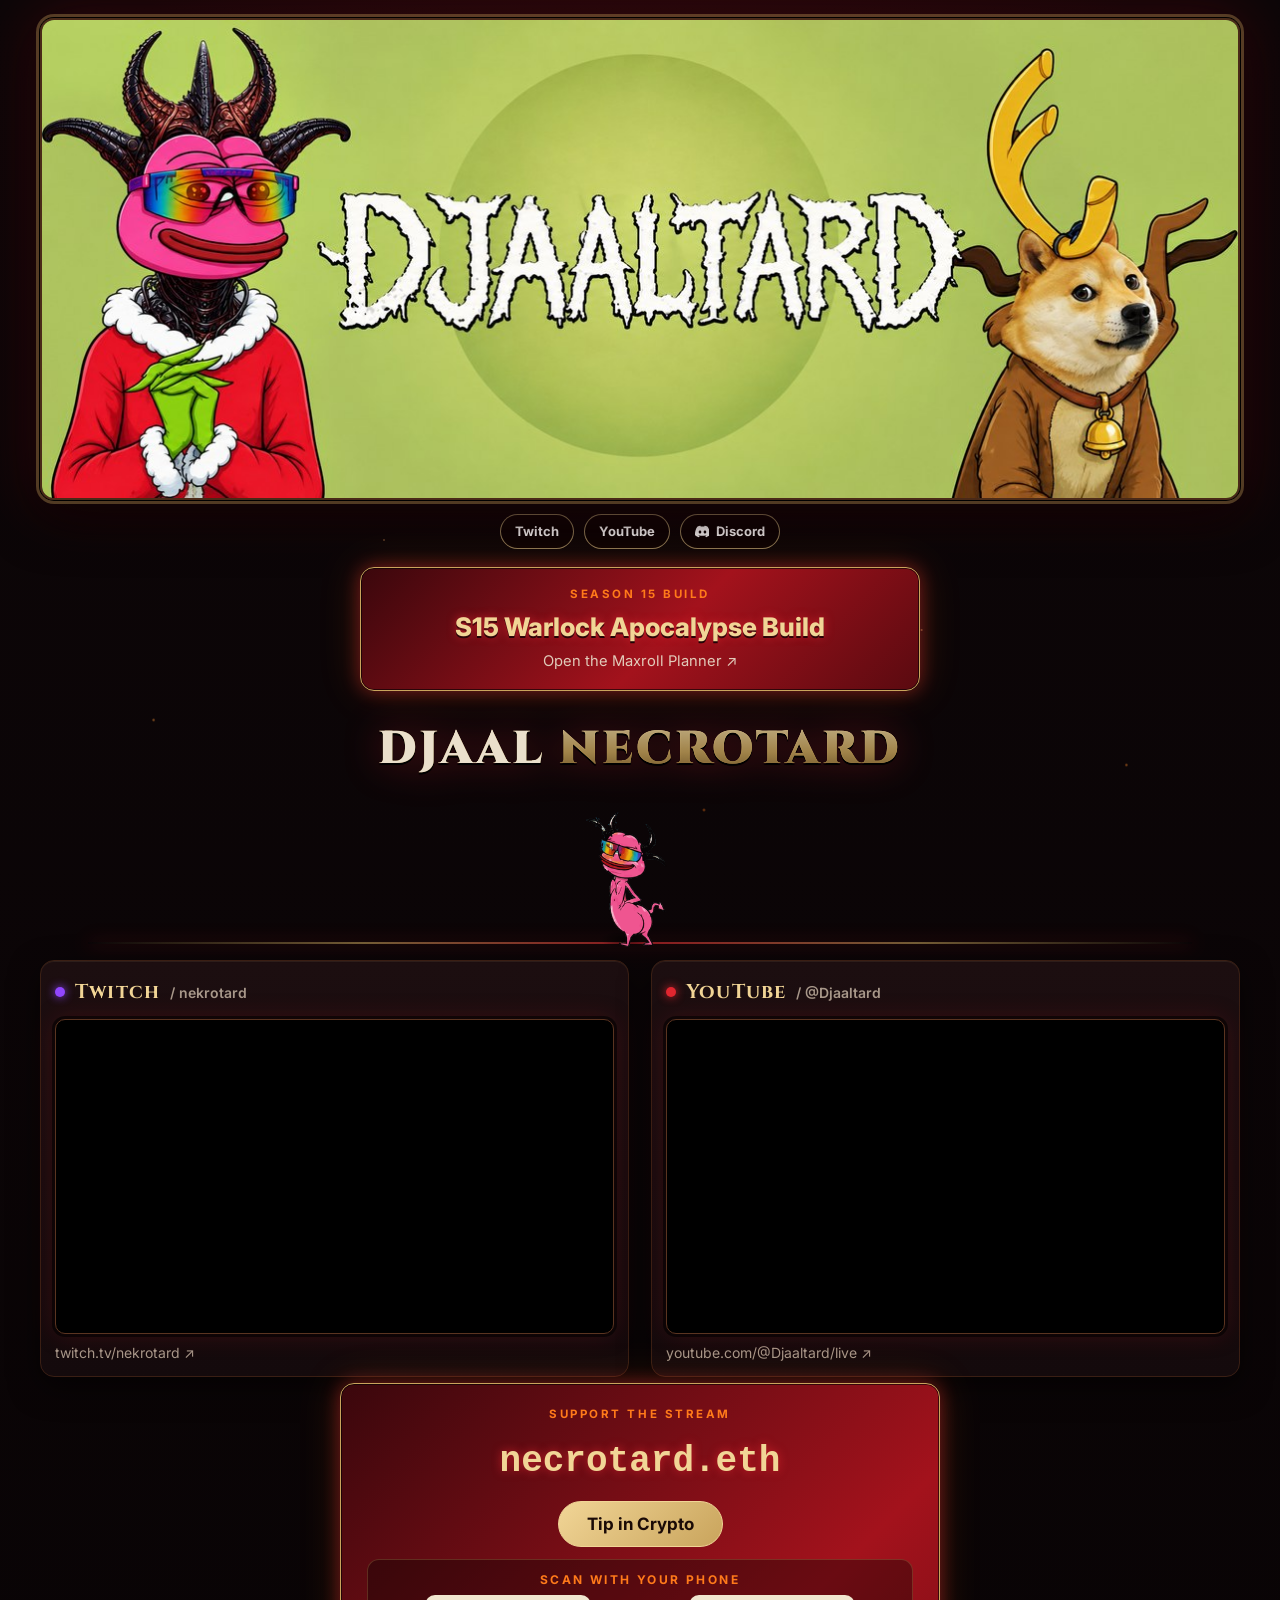
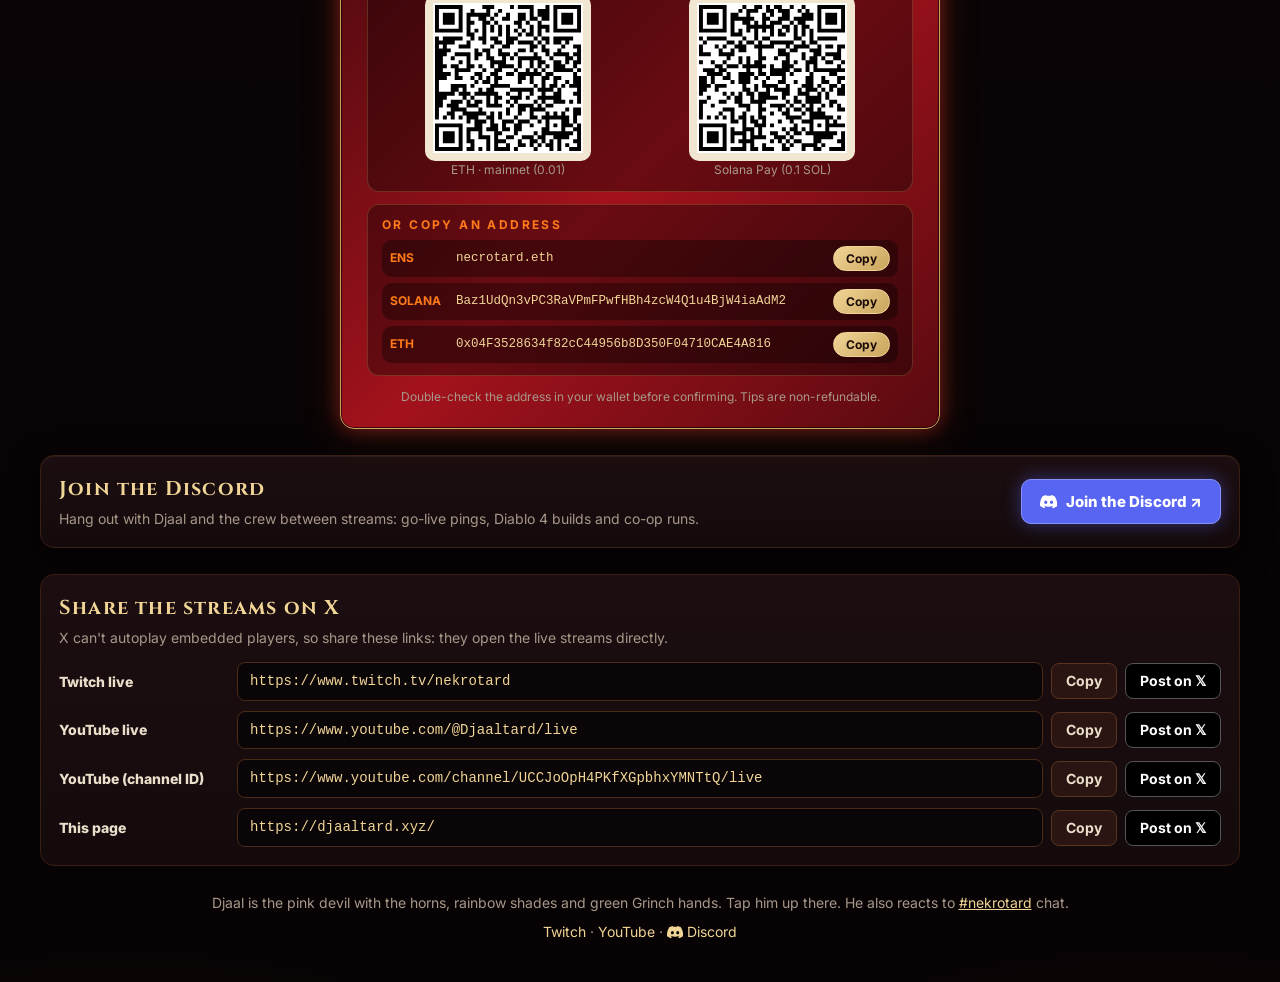
<file: index.html>
<!DOCTYPE html>
<html lang="en">
<head>
<meta charset="utf-8">
<meta name="viewport" content="width=device-width, initial-scale=1, viewport-fit=cover">
<title>Djaaltard / NekroTard: live Diablo 4 streams with Djaal</title>
<meta name="description" content="Diablo 4 on PS5, live on Twitch and YouTube.">
<meta name="theme-color" content="#0b0507">
<link rel="icon" type="image/png" href="assets/favicon.png">
<!-- Open Graph / X card (absolute URLs are filled in by deploy.sh) -->
<meta property="og:type" content="website">
<meta property="og:site_name" content="Djaaltard">
<meta property="og:title" content="Djaaltard: live Diablo 4 with Djaal 😈">
<meta property="og:description" content="Diablo 4 on PS5, live on Twitch and YouTube.">
<meta property="og:url" content="https://djaaltard.xyz/">
<meta property="og:image" content="https://djaaltard.xyz/assets/og-card.jpg">
<meta property="og:image:width" content="1200">
<meta property="og:image:height" content="630">
<meta property="og:image:alt" content="Djaaltard banner: Djaal, the pink devil with horns, rainbow shades and green Grinch hands">
<meta name="twitter:card" content="summary_large_image">
<meta name="twitter:title" content="Djaaltard: live Diablo 4 with Djaal 😈">
<meta name="twitter:description" content="Diablo 4 on PS5, live on Twitch and YouTube.">
<meta name="twitter:image" content="https://djaaltard.xyz/assets/og-card.jpg">
<meta name="twitter:image:alt" content="Djaaltard banner with Djaal">
<link rel="preconnect" href="https://fonts.googleapis.com">
<link rel="preconnect" href="https://fonts.gstatic.com" crossorigin>
<link href="https://fonts.googleapis.com/css2?family=Cinzel:wght@500;700;900&family=Inter:wght@400;600;800&display=swap" rel="stylesheet">
<link rel="stylesheet" href="style.css">
<link rel="stylesheet" href="/tip/tip.css">
</head>
<body>
<div class="embers" aria-hidden="true"></div>
<main class="wrap">

  <header class="banner-frame">
    <img class="banner" src="assets/banner.jpg" srcset="assets/banner-600.jpg 600w, assets/banner.jpg 1200w" sizes="(max-width: 1240px) 100vw, 1200px"
         width="1200" height="480" alt="DJAALTARD banner: Djaal, the pink devil with horns, rainbow shades and green Grinch hands">
  </header>

  <!-- socials nav (Discord invite URL is filled in by deploy.sh from DISCORD_URL) -->
  <nav class="socials" aria-label="Djaaltard socials">
    <a class="soc twitch-l" href="https://www.twitch.tv/nekrotard" target="_blank" rel="noopener">Twitch</a>
    <a class="soc yt-l" href="https://www.youtube.com/@Djaaltard" target="_blank" rel="noopener">YouTube</a>
    <a class="soc discord-l" href="https://discord.gg/snUE5yJmMV" target="_blank" rel="noopener"><svg class="dc-ico" viewBox="0 0 24 24" aria-hidden="true" focusable="false"><path fill="currentColor" d="M20.317 4.3698a19.7913 19.7913 0 00-4.8851-1.5152.0741.0741 0 00-.0785.0371c-.211.3753-.4447.8648-.6083 1.2495-1.8447-.2762-3.68-.2762-5.4868 0-.1636-.3933-.4058-.8742-.6177-1.2495a.077.077 0 00-.0785-.037 19.7363 19.7363 0 00-4.8852 1.515.0699.0699 0 00-.0321.0277C.5334 9.0458-.319 13.5799.0992 18.0578a.0824.0824 0 00.0312.0561c2.0528 1.5076 4.0413 2.4228 5.9929 3.0294a.0777.0777 0 00.0842-.0276c.4616-.6304.8731-1.2952 1.226-1.9942a.076.076 0 00-.0416-.1057c-.6528-.2476-1.2743-.5495-1.8722-.8923a.077.077 0 01-.0076-.1277c.1258-.0943.2517-.1923.3718-.2914a.0743.0743 0 01.0776-.0105c3.9278 1.7933 8.18 1.7933 12.0614 0a.0739.0739 0 01.0785.0095c.1202.099.246.1981.3728.2924a.077.077 0 01-.0066.1276 12.2986 12.2986 0 01-1.873.8914.0766.0766 0 00-.0407.1067c.3604.698.7719 1.3628 1.225 1.9932a.076.076 0 00.0842.0286c1.961-.6067 3.9495-1.5219 6.0023-3.0294a.077.077 0 00.0313-.0552c.5004-5.177-.8382-9.6739-3.5485-13.6604a.061.061 0 00-.0312-.0286zM8.02 15.3312c-1.1825 0-2.1569-1.0857-2.1569-2.419 0-1.3332.9555-2.4189 2.157-2.4189 1.2108 0 2.1757 1.0952 2.1568 2.419 0 1.3332-.9555 2.4189-2.1569 2.4189zm7.9748 0c-1.1825 0-2.1569-1.0857-2.1569-2.419 0-1.3332.9554-2.4189 2.1569-2.4189 1.2108 0 2.1757 1.0952 2.1568 2.419 0 1.3332-.946 2.4189-2.1568 2.4189Z"/></svg> Discord</a>
  </nav>

  <!-- featured build: Maxroll planner -->
  <section class="build-cta" aria-label="Featured Diablo 4 build">
    <a class="build-btn" href="https://maxroll.gg/d4/planner/kh1c0afq" target="_blank" rel="noopener">
      <span class="bb-tag">Season 15 Build</span>
      <span class="bb-title">S15 Warlock Apocalypse Build</span>
      <span class="bb-sub">Open the Maxroll Planner &#8599;</span>
    </a>
  </section>

  <!-- Djaal roams in his own strip, so he never covers the stream boxes -->
  <section class="djaal-strip" aria-label="Djaal, the mascot, wandering around (tap him)">
    <div class="intro">
      <h1><span class="plain">Djaal</span> <span class="gold">Necrotard</span></h1>
    </div>
    <iframe id="djaal" src="djaal/roam.html" title="Djaal the mascot roaming (tap him for a random pose)" loading="eager" scrolling="no" allowtransparency="true"></iframe>
    <div class="floor" aria-hidden="true"></div>
  </section>


  <section class="streams" aria-label="Live streams">
    <article class="stream twitch">
      <div class="card-head">
        <h2><span class="dot"></span>Twitch <small>/ nekrotard</small></h2>
        <!-- outside the video on purpose: Twitch pauses / won't autoplay a player that has anything on top of it -->
        <button class="mute head-btn" id="twitch-mute" type="button" data-muted="true" aria-pressed="false" aria-label="Unmute Twitch stream">🔇 Unmute</button>
      </div>
      <div class="box" id="twitch-box">
        <div class="player" id="twitch-player"></div>
        <div class="offline" hidden><strong>Offline right now</strong><span>Click to open twitch.tv/nekrotard &amp; follow for the next Diablo 4 push</span></div>
        <a class="hit" href="https://www.twitch.tv/nekrotard" target="_blank" rel="noopener" aria-label="Open nekrotard on Twitch (new tab)"></a>
      </div>
      <a class="under" href="https://www.twitch.tv/nekrotard" target="_blank" rel="noopener">twitch.tv/nekrotard ↗</a>
    </article>

    <article class="stream youtube">
      <div class="card-head"><h2><span class="dot"></span>YouTube <small>/ @Djaaltard</small></h2></div>
      <div class="box armed" id="yt-box">
        <div class="player"><iframe id="yt-player" title="Djaaltard live on YouTube" allow="autoplay; encrypted-media; picture-in-picture; fullscreen" allowfullscreen referrerpolicy="strict-origin-when-cross-origin"></iframe></div>
        <div class="offline" hidden><strong>Not live on YouTube right now</strong><span>Click to open youtube.com/@Djaaltard/live</span></div>
        <a class="hit" href="https://www.youtube.com/@Djaaltard/live" target="_blank" rel="noopener" aria-label="Open Djaaltard live on YouTube (new tab)"></a>
        <button class="mute" type="button" data-muted="true" aria-pressed="false" aria-label="Unmute YouTube stream">🔇 Unmute</button>
      </div>
      <a class="under" href="https://www.youtube.com/@Djaaltard/live" target="_blank" rel="noopener">youtube.com/@Djaaltard/live ↗</a>
    </article>
  </section>

  <!-- crypto tips: Reown AppKit wallet modal (ETH / SOL) + QR & copy fallbacks; styles scoped to .tc in tip/tip.css -->
  <section class="tc" aria-label="Tip in crypto">
    <div class="tc-card">
      <span class="tc-tag">Support the Stream</span>
      <div class="tc-ens">necrotard.eth</div>
      <div><button class="tc-btn tc-big" id="tc-tip" type="button">Tip in Crypto</button></div>
      <div class="tc-warn" id="tc-cfg" hidden>Wallet modal unavailable; QR / copy below still work.</div>
      <div class="tc-sec" id="tc-send"><h3 id="tc-sendH">Send tip</h3>
        <div class="tc-row"><input id="tc-amt" type="number" min="0" step="0.001" aria-label="Tip amount"> <span id="tc-unit">ETH</span><button class="tc-btn" id="tc-go" type="button">Send to necrotard.eth</button><button class="tc-btn tc-ghost tc-sm" id="tc-acct" type="button">Wallet</button></div>
        <div class="tc-st" id="tc-st" role="status" aria-live="polite"></div></div>
      <div class="tc-sec"><h3>Scan with your phone</h3><div class="tc-qrs">
        <div class="tc-qr"><div id="tc-qrE"></div><br>ETH &middot; mainnet (0.01)</div><div class="tc-qr"><div id="tc-qrS"></div><br>Solana Pay (0.1 SOL)</div></div></div>
      <div class="tc-sec tc-left"><h3>Or copy an address</h3>
        <div class="tc-addr"><b>ENS</b><code>necrotard.eth</code><button class="tc-btn tc-sm tc-cp" type="button" data-k="ENS">Copy</button></div>
        <div class="tc-addr"><b>SOLANA</b><code id="tc-sA">Baz1UdQn3vPC3RaVPmFPwfHBh4zcW4Q1u4BjW4iaAdM2</code><button class="tc-btn tc-sm tc-cp" type="button" data-k="SOL">Copy</button></div>
        <div class="tc-addr"><b>ETH</b><code id="tc-eA">0x04F3528634f82cC44956b8D350F04710CAE4A816</code><button class="tc-btn tc-sm tc-cp" type="button" data-k="ETH">Copy</button></div></div>
      <p class="tc-small">Double-check the address in your wallet before confirming. Tips are non-refundable.</p>
    </div>
  </section>

  <section class="discord-cta" aria-label="Join the Discord">
    <div class="dc-text">
      <h2>Join the Discord</h2>
      <p>Hang out with Djaal and the crew between streams: go-live pings, Diablo 4 builds and co-op runs.</p>
    </div>
    <a class="dc-btn" href="https://discord.gg/snUE5yJmMV" target="_blank" rel="noopener"><svg class="dc-ico" viewBox="0 0 24 24" aria-hidden="true" focusable="false"><path fill="currentColor" d="M20.317 4.3698a19.7913 19.7913 0 00-4.8851-1.5152.0741.0741 0 00-.0785.0371c-.211.3753-.4447.8648-.6083 1.2495-1.8447-.2762-3.68-.2762-5.4868 0-.1636-.3933-.4058-.8742-.6177-1.2495a.077.077 0 00-.0785-.037 19.7363 19.7363 0 00-4.8852 1.515.0699.0699 0 00-.0321.0277C.5334 9.0458-.319 13.5799.0992 18.0578a.0824.0824 0 00.0312.0561c2.0528 1.5076 4.0413 2.4228 5.9929 3.0294a.0777.0777 0 00.0842-.0276c.4616-.6304.8731-1.2952 1.226-1.9942a.076.076 0 00-.0416-.1057c-.6528-.2476-1.2743-.5495-1.8722-.8923a.077.077 0 01-.0076-.1277c.1258-.0943.2517-.1923.3718-.2914a.0743.0743 0 01.0776-.0105c3.9278 1.7933 8.18 1.7933 12.0614 0a.0739.0739 0 01.0785.0095c.1202.099.246.1981.3728.2924a.077.077 0 01-.0066.1276 12.2986 12.2986 0 01-1.873.8914.0766.0766 0 00-.0407.1067c.3604.698.7719 1.3628 1.225 1.9932a.076.076 0 00.0842.0286c1.961-.6067 3.9495-1.5219 6.0023-3.0294a.077.077 0 00.0313-.0552c.5004-5.177-.8382-9.6739-3.5485-13.6604a.061.061 0 00-.0312-.0286zM8.02 15.3312c-1.1825 0-2.1569-1.0857-2.1569-2.419 0-1.3332.9555-2.4189 2.157-2.4189 1.2108 0 2.1757 1.0952 2.1568 2.419 0 1.3332-.9555 2.4189-2.1569 2.4189zm7.9748 0c-1.1825 0-2.1569-1.0857-2.1569-2.419 0-1.3332.9554-2.4189 2.1569-2.4189 1.2108 0 2.1757 1.0952 2.1568 2.419 0 1.3332-.946 2.4189-2.1568 2.4189Z"/></svg> Join the Discord ↗</a>
  </section>

  <section class="share" aria-label="Share on X">
    <h2>Share the streams on X</h2>
    <p class="hint">X can't autoplay embedded players, so share these links: they open the live streams directly.</p>
    <div class="share-rows">
      <div class="share-row" data-text="NekroTard is LIVE on Twitch: Diablo 4 on PS5 😈🔥 #Diablo4" data-url="https://www.twitch.tv/nekrotard">
        <span class="label">Twitch live</span>
        <input type="text" readonly value="https://www.twitch.tv/nekrotard" aria-label="Twitch live link">
        <button class="copy" type="button">Copy</button><a class="post" target="_blank" rel="noopener">Post on 𝕏</a>
      </div>
      <div class="share-row" data-text="Djaaltard is LIVE on YouTube: Diablo 4 on PS5 😈🔥 #Diablo4" data-url="https://www.youtube.com/@Djaaltard/live">
        <span class="label">YouTube live</span>
        <input type="text" readonly value="https://www.youtube.com/@Djaaltard/live" aria-label="YouTube live link">
        <button class="copy" type="button">Copy</button><a class="post" target="_blank" rel="noopener">Post on 𝕏</a>
      </div>
      <div class="share-row" data-text="Djaaltard live on YouTube: Diablo 4 on PS5 😈 #Diablo4" data-url="https://www.youtube.com/channel/UCCJoOpH4PKfXGpbhxYMNTtQ/live">
        <span class="label">YouTube (channel ID)</span>
        <input type="text" readonly value="https://www.youtube.com/channel/UCCJoOpH4PKfXGpbhxYMNTtQ/live" aria-label="YouTube live link by channel ID">
        <button class="copy" type="button">Copy</button><a class="post" target="_blank" rel="noopener">Post on 𝕏</a>
      </div>
      <div class="share-row" data-text="Both Djaaltard streams (Twitch + YouTube) in one place: Diablo 4 on PS5 😈" data-url="https://djaaltard.xyz/">
        <span class="label">This page</span>
        <input type="text" readonly value="https://djaaltard.xyz/" aria-label="Link to this page">
        <button class="copy" type="button">Copy</button><a class="post" target="_blank" rel="noopener">Post on 𝕏</a>
      </div>
    </div>
  </section>

  <footer>
    <p>Djaal is the pink devil with the horns, rainbow shades and green Grinch hands. Tap him up there. He also reacts to <a href="https://www.twitch.tv/nekrotard" target="_blank" rel="noopener">#nekrotard</a> chat.</p>
    <p class="foot-links"><a href="https://www.twitch.tv/nekrotard" target="_blank" rel="noopener">Twitch</a> · <a href="https://www.youtube.com/@Djaaltard" target="_blank" rel="noopener">YouTube</a> · <a class="discord-foot" href="https://discord.gg/snUE5yJmMV" target="_blank" rel="noopener"><svg class="dc-ico" viewBox="0 0 24 24" aria-hidden="true" focusable="false"><path fill="currentColor" d="M20.317 4.3698a19.7913 19.7913 0 00-4.8851-1.5152.0741.0741 0 00-.0785.0371c-.211.3753-.4447.8648-.6083 1.2495-1.8447-.2762-3.68-.2762-5.4868 0-.1636-.3933-.4058-.8742-.6177-1.2495a.077.077 0 00-.0785-.037 19.7363 19.7363 0 00-4.8852 1.515.0699.0699 0 00-.0321.0277C.5334 9.0458-.319 13.5799.0992 18.0578a.0824.0824 0 00.0312.0561c2.0528 1.5076 4.0413 2.4228 5.9929 3.0294a.0777.0777 0 00.0842-.0276c.4616-.6304.8731-1.2952 1.226-1.9942a.076.076 0 00-.0416-.1057c-.6528-.2476-1.2743-.5495-1.8722-.8923a.077.077 0 01-.0076-.1277c.1258-.0943.2517-.1923.3718-.2914a.0743.0743 0 01.0776-.0105c3.9278 1.7933 8.18 1.7933 12.0614 0a.0739.0739 0 01.0785.0095c.1202.099.246.1981.3728.2924a.077.077 0 01-.0066.1276 12.2986 12.2986 0 01-1.873.8914.0766.0766 0 00-.0407.1067c.3604.698.7719 1.3628 1.225 1.9932a.076.076 0 00.0842.0286c1.961-.6067 3.9495-1.5219 6.0023-3.0294a.077.077 0 00.0313-.0552c.5004-5.177-.8382-9.6739-3.5485-13.6604a.061.061 0 00-.0312-.0286zM8.02 15.3312c-1.1825 0-2.1569-1.0857-2.1569-2.419 0-1.3332.9555-2.4189 2.157-2.4189 1.2108 0 2.1757 1.0952 2.1568 2.419 0 1.3332-.9555 2.4189-2.1569 2.4189zm7.9748 0c-1.1825 0-2.1569-1.0857-2.1569-2.419 0-1.3332.9554-2.4189 2.1569-2.4189 1.2108 0 2.1757 1.0952 2.1568 2.419 0 1.3332-.946 2.4189-2.1568 2.4189Z"/></svg> Discord</a></p>
  </footer>
</main>
<script src="app.js"></script>
<script type="module" crossorigin src="/tip/assets/site-DUhrdYDs.js"></script>
</body>
</html>
</file>
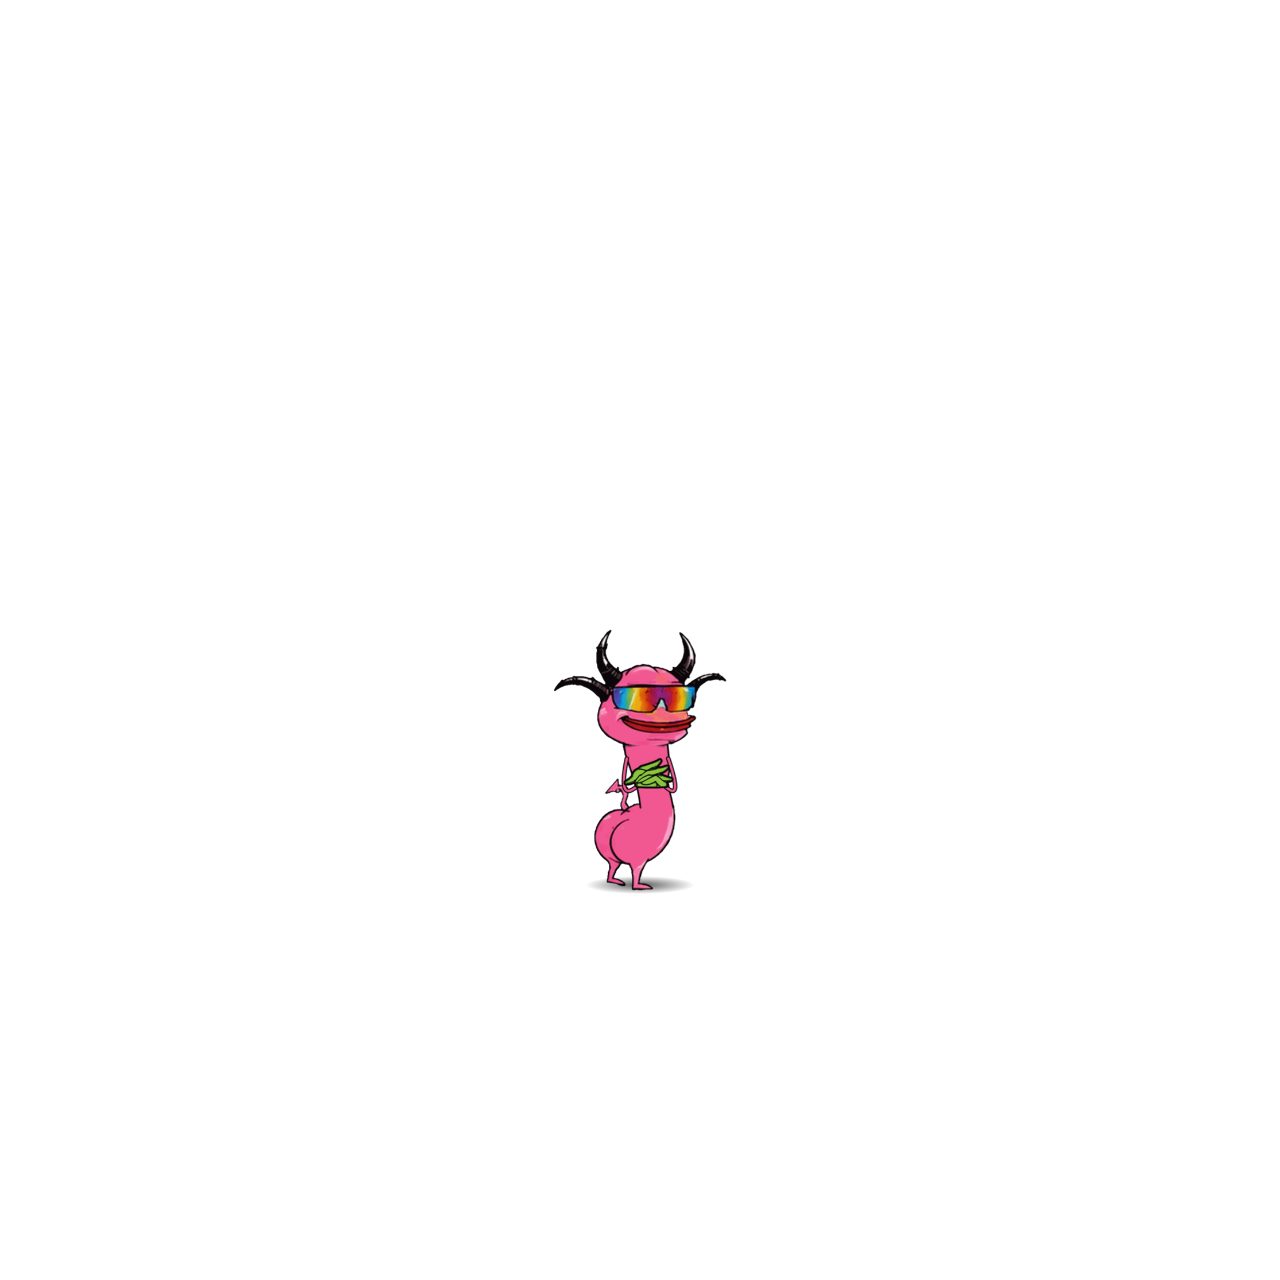
<file: djaal/roam.html>
<!DOCTYPE html>
<html lang="en">
<head>
<meta charset="utf-8">
<title>Djaal roaming</title>
<meta name="viewport" content="width=device-width, initial-scale=1">
<meta name="robots" content="noindex">
<link rel="stylesheet" href="style.css">
</head>
<body>
  <div id="stage">
    <div id="bubble-wrap"><div id="bubble" class="bubble"><span class="who"></span><span class="msg"></span></div></div>
    <div id="mascot"></div>
    <canvas id="fx"></canvas>
  </div>
  <div id="status"></div>
  <script>
    // roam along the floor of this strip; sprite ~55% of the strip height, the rest is room for his speech bubble
    window.JOLL_ROAM = 'floor';
    window.JOLL_SCALE = Math.max(0.22, Math.min(0.6, (window.innerHeight * (window.innerWidth < 600 ? 0.48 : 0.56)) / 440));
    window.JOLL_BSCALE = window.innerWidth < 600 ? 0.55 : 0.64;
  </script>
  <script src="overlay.js"></script>
</body>
</html>
</file>
<file: style.css>
/* Djaaltard: dark Diablo-ish theme */
:root {
  --bg: #0b0507; --panel: #140a0c; --panel2: #1c0e10; --blood: #a3121c; --blood-hi: #e0262f; --ember: #ff7a1a;
  --gold: #c9a45c; --gold-hi: #f1d596; --bone: #eadfcb; --muted: #a8988a; --pink: #ff4fae; --grinch: #7ccf3a;
  --radius: 14px;
}
* { box-sizing: border-box; }
html { background: var(--bg); }
body {
  margin: 0; color: var(--bone); font: 16px/1.5 Inter, system-ui, -apple-system, "Segoe UI", Roboto, Arial, sans-serif;
  background:
    radial-gradient(1200px 600px at 50% -10%, rgba(163,18,28,.35), transparent 60%),
    radial-gradient(900px 500px at 10% 110%, rgba(255,122,26,.10), transparent 60%),
    radial-gradient(900px 500px at 90% 110%, rgba(163,18,28,.18), transparent 60%),
    linear-gradient(#0d0608, #070304);
  min-height: 100vh; overflow-x: hidden;
}
.embers { position: fixed; inset: 0; pointer-events: none; z-index: 0; opacity: .5;
  background-image: radial-gradient(2px 2px at 12% 80%, #ff9a3c, transparent), radial-gradient(1.5px 1.5px at 30% 60%, #ffb46a, transparent),
    radial-gradient(2px 2px at 55% 90%, #ff7a1a, transparent), radial-gradient(1.5px 1.5px at 72% 70%, #ffc27a, transparent),
    radial-gradient(2px 2px at 88% 85%, #ff8a2a, transparent), radial-gradient(1px 1px at 42% 75%, #fff0c8, transparent);
  animation: embers 14s linear infinite; }
@keyframes embers { from { transform: translateY(0); opacity: .55; } to { transform: translateY(-40vh); opacity: .15; } }
@media (prefers-reduced-motion: reduce) { .embers { animation: none; } }
a { color: var(--gold-hi); }
.wrap { position: relative; z-index: 1; max-width: 1240px; margin: 0 auto; padding: 18px 20px 40px; }

/* banner */
.banner-frame { position: relative; border-radius: var(--radius); overflow: hidden; line-height: 0;
  border: 2px solid #4a2a18; box-shadow: 0 0 0 1px #000, 0 0 0 4px rgba(201,164,92,.35), 0 18px 50px rgba(0,0,0,.7), 0 0 60px rgba(163,18,28,.35); }
.banner { width: 100%; height: auto; display: block; }

.intro { position: absolute; left: 0; right: 0; top: 16px; z-index: 0; text-align: center; padding: 0 10px; }
h1, h2 { font-family: Cinzel, "Times New Roman", serif; letter-spacing: .06em; }
h1 { margin: 0; font-weight: 900; font-size: clamp(26px, 4.4vw, 46px); text-transform: uppercase;
  background: linear-gradient(#f7e2b0, #c9a45c 55%, #7a5a2a); -webkit-background-clip: text; background-clip: text; color: transparent;
  text-shadow: 0 0 1px rgba(0,0,0,.2); filter: drop-shadow(0 2px 0 #000) drop-shadow(0 0 18px rgba(224,38,47,.35)); }
.amp { color: var(--blood-hi); -webkit-text-fill-color: var(--blood-hi); }
.intro h1 .plain { background: none; color: var(--bone); -webkit-text-fill-color: var(--bone); }
.intro h1 .gold { background: linear-gradient(#f7e2b0, #c9a45c 55%, #7a5a2a); -webkit-background-clip: text; background-clip: text; color: transparent; -webkit-text-fill-color: transparent; }
.tagline { margin: 6px auto 0; max-width: 760px; font-size: clamp(15px, 2vw, 20px); color: var(--bone); font-weight: 600; }

/* Djaal strip */
.djaal-strip { position: relative; height: 255px; margin: 0 0 6px; }
.djaal-strip iframe { position: absolute; inset: 0; width: 100%; height: 100%; border: 0; background: transparent; display: block; z-index: 1; }
.floor { position: absolute; left: 4%; right: 4%; bottom: 10px; height: 2px; z-index: 0;
  background: linear-gradient(90deg, transparent, rgba(201,164,92,.55), rgba(224,38,47,.6), rgba(201,164,92,.55), transparent);
  box-shadow: 0 0 18px rgba(224,38,47,.45); }

/* stream boxes */
.streams { display: grid; grid-template-columns: 1fr 1fr; gap: 22px; }
.stream { background: linear-gradient(180deg, var(--panel2), var(--panel)); border: 1px solid #3a1f14; border-radius: var(--radius); padding: 14px 14px 12px;
  box-shadow: inset 0 1px 0 rgba(241,213,150,.08), 0 10px 30px rgba(0,0,0,.55); }
.card-head { display: flex; align-items: center; justify-content: space-between; gap: 10px; margin: 0 0 10px; min-height: 34px; }
.stream h2 { margin: 0; font-size: 20px; color: var(--gold-hi); display: flex; align-items: center; gap: 10px; }
.stream h2 small { color: var(--muted); font-family: Inter, sans-serif; font-size: 14px; letter-spacing: 0; font-weight: 600; }
.dot { width: 10px; height: 10px; border-radius: 50%; background: var(--blood-hi); box-shadow: 0 0 10px var(--blood-hi); animation: pulse 1.6s ease-in-out infinite; }
.twitch .dot { background: #9146ff; box-shadow: 0 0 10px #9146ff; }
@keyframes pulse { 50% { opacity: .35; } }
.box { position: relative; aspect-ratio: 16 / 9; border-radius: 10px; overflow: hidden; background: #000;
  border: 1px solid #5a3420; box-shadow: 0 0 0 3px rgba(0,0,0,.6), 0 0 24px rgba(163,18,28,.25); }
.box .player, .box .player iframe, .box iframe { position: absolute; inset: 0; width: 100%; height: 100%; border: 0; }
.box .player { z-index: 1; }
.box .offline { position: absolute; left: 10px; bottom: 10px; max-width: calc(100% - 20px); z-index: 2; pointer-events: none;
  padding: 7px 12px; border-radius: 10px; background: rgba(8,3,4,.88); border: 1px solid rgba(201,164,92,.55);
  box-shadow: 0 4px 16px rgba(0,0,0,.6); display: flex; flex-direction: column; gap: 1px; text-align: left; }
.box .offline[hidden] { display: none; }
.box .offline strong { font-family: Cinzel, serif; color: var(--gold-hi); font-size: 15px; line-height: 1.2; }
.box .offline span { color: var(--muted); font-size: 12px; line-height: 1.3; }
/* transparent full-box link: clicking anywhere on the box opens the channel in a new tab */
.box .hit { position: absolute; inset: 0; z-index: 3; display: block; cursor: pointer; background: transparent; }
.box .hit:hover { box-shadow: inset 0 0 0 2px rgba(241,213,150,.55); background: rgba(255,255,255,.02); }
.box .hit:focus-visible { outline: 3px solid var(--gold-hi); outline-offset: -3px; }
.box:not(.armed) .hit { display: none; }
/* mute toggle sits above the link and never navigates */
.box .mute { position: absolute; z-index: 4; right: 10px; bottom: 10px; cursor: pointer; font: 700 13px/1 Inter, sans-serif; color: #fff;
  padding: 9px 12px; border-radius: 999px; border: 1px solid rgba(241,213,150,.6); background: rgba(12,5,6,.82); backdrop-filter: blur(4px);
  box-shadow: 0 2px 10px rgba(0,0,0,.6); }
.box .mute:hover, .head-btn:hover { background: var(--blood); }
.head-btn { cursor: pointer; font: 700 13px/1 Inter, sans-serif; color: #fff; padding: 9px 12px; border-radius: 999px;
  border: 1px solid rgba(241,213,150,.6); background: rgba(12,5,6,.82); white-space: nowrap; }
.head-btn:focus-visible { outline: 2px solid var(--gold-hi); outline-offset: 2px; }
.box .mute:focus-visible { outline: 2px solid var(--gold-hi); outline-offset: 2px; }
.box.is-offline .mute { bottom: auto; top: 10px; }
.under { display: inline-block; margin-top: 8px; font-size: 14px; color: var(--muted); text-decoration: none; }
.under:hover { color: var(--gold-hi); }

/* share */
.share { margin-top: 26px; background: linear-gradient(180deg, var(--panel2), var(--panel)); border: 1px solid #3a1f14; border-radius: var(--radius); padding: 18px; }
.share h2 { margin: 0; color: var(--gold-hi); font-size: 20px; }
.hint { margin: 4px 0 14px; color: var(--muted); font-size: 14px; }
.share-rows { display: grid; gap: 10px; }
.share-row { display: grid; grid-template-columns: 170px 1fr auto auto; gap: 8px; align-items: center; }
.share-row .label { font-weight: 800; color: var(--bone); font-size: 14px; }
.share-row input { width: 100%; min-width: 0; padding: 10px 12px; border-radius: 8px; border: 1px solid #4a2a18; background: #0a0506; color: var(--gold-hi);
  font: 14px/1.2 ui-monospace, SFMono-Regular, Menlo, Consolas, monospace; }
.share-row button, .share-row .post { font: 700 14px/1 Inter, sans-serif; padding: 10px 14px; border-radius: 8px; cursor: pointer; text-decoration: none; white-space: nowrap; }
.share-row .copy { color: var(--bone); background: #2a1512; border: 1px solid #5a3420; }
.share-row .copy:hover, .share-row .copy.ok { background: #3a1d17; color: var(--gold-hi); }
.share-row .post { color: #fff; background: #000; border: 1px solid #555; }
.share-row .post:hover { background: var(--blood); border-color: var(--blood-hi); }

footer { margin-top: 26px; text-align: center; color: var(--muted); font-size: 14px; }
footer p { margin: 0; }

/* socials nav + Discord */
.socials { display: flex; justify-content: center; flex-wrap: wrap; gap: 10px; margin: 14px 0 4px; }
.soc { display: inline-flex; align-items: center; gap: 7px; font: 700 13px/1 Inter, sans-serif; color: #fff; text-decoration: none; padding: 9px 14px; border-radius: 999px;
  border: 1px solid rgba(241,213,150,.6); background: rgba(12,5,6,.82); white-space: nowrap; }
.soc:hover { background: var(--blood); }
.soc:focus-visible, .dc-btn:focus-visible { outline: 2px solid var(--gold-hi); outline-offset: 2px; }
.soc.discord-l:hover { background: #5865f2; border-color: #8891f7; }
.dc-ico { width: 1.15em; height: 1.15em; flex: none; vertical-align: -0.2em; }
.discord-cta { margin-top: 26px; display: flex; align-items: center; justify-content: space-between; gap: 18px; flex-wrap: wrap;
  background: linear-gradient(180deg, var(--panel2), var(--panel)); border: 1px solid #3a1f14; border-radius: var(--radius); padding: 18px;
  box-shadow: inset 0 1px 0 rgba(241,213,150,.08), 0 10px 30px rgba(0,0,0,.55); }
.discord-cta h2 { margin: 0; color: var(--gold-hi); font-size: 20px; }
.discord-cta p { margin: 4px 0 0; color: var(--muted); font-size: 14px; }
.dc-btn { display: inline-flex; align-items: center; gap: 9px; font: 800 15px/1 Inter, sans-serif; color: #fff; text-decoration: none; white-space: nowrap;
  padding: 13px 18px; border-radius: 10px; background: #5865f2; border: 1px solid #8891f7; box-shadow: 0 0 18px rgba(88,101,242,.45); }
.dc-btn:hover { background: #4752c4; }
footer .foot-links { margin-top: 8px; }
footer .foot-links a { text-decoration: none; }
footer .foot-links a:hover { text-decoration: underline; }
@media (max-width: 820px) { .discord-cta { flex-direction: column; align-items: stretch; text-align: center; } .dc-btn { justify-content: center; } }

/* mobile: stacked */
@media (max-width: 820px) {
  .wrap { padding: 10px 12px 30px; }
  .streams { grid-template-columns: 1fr; gap: 16px; }
  .djaal-strip { height: 270px; }
  .intro { top: 10px; }
  .box .offline { left: 6px; bottom: 6px; padding: 5px 9px; }
  .box .offline strong { font-size: 12.5px; }
  .box .offline span { display: none; }
  .share-row button, .share-row .post { padding: 10px 11px; font-size: 13px; }
  .share-row { grid-template-columns: 1fr auto auto; }
  .share-row .label { grid-column: 1 / -1; margin-bottom: -4px; }
}

/* featured build button (Maxroll planner) */
.build-cta { display: flex; justify-content: center; margin: 18px 0 8px; }
.build-btn {
  position: relative; display: flex; flex-direction: column; align-items: center; gap: 4px;
  width: min(100%, 560px); padding: 18px 28px; border-radius: var(--radius); text-align: center; text-decoration: none;
  color: var(--bone); background: linear-gradient(135deg, #3a070c 0%, var(--blood) 55%, #5a0a10 100%);
  border: 1px solid var(--gold); box-shadow: 0 0 0 1px rgba(0,0,0,.6) inset, 0 0 18px rgba(224,38,47,.45), 0 0 42px rgba(255,122,26,.18);
  transition: transform .18s ease, box-shadow .18s ease, border-color .18s ease; overflow: hidden;
  animation: bb-pulse 2.8s ease-in-out infinite;
}
.build-btn::after { content: ""; position: absolute; inset: 0; background: linear-gradient(110deg, transparent 30%, rgba(241,213,150,.28) 50%, transparent 70%); transform: translateX(-120%); transition: transform .6s ease; }
.build-btn:hover::after, .build-btn:focus-visible::after { transform: translateX(120%); }
.build-btn:hover, .build-btn:focus-visible { transform: translateY(-2px) scale(1.015); border-color: var(--gold-hi); box-shadow: 0 0 0 1px rgba(0,0,0,.6) inset, 0 0 26px rgba(224,38,47,.75), 0 0 60px rgba(255,122,26,.35); outline: none; }
.bb-tag { font-size: .72rem; letter-spacing: .22em; text-transform: uppercase; color: var(--ember); font-weight: 700; }
.bb-title { font-size: clamp(1.15rem, 3.6vw, 1.6rem); font-weight: 800; color: var(--gold-hi); text-shadow: 0 0 10px rgba(224,38,47,.8), 0 2px 0 #000; }
.bb-sub { font-size: .92rem; color: var(--bone); opacity: .9; }
@keyframes bb-pulse { 0%,100% { box-shadow: 0 0 0 1px rgba(0,0,0,.6) inset, 0 0 18px rgba(224,38,47,.45), 0 0 42px rgba(255,122,26,.18); } 50% { box-shadow: 0 0 0 1px rgba(0,0,0,.6) inset, 0 0 28px rgba(224,38,47,.7), 0 0 56px rgba(255,122,26,.3); } }
@media (prefers-reduced-motion: reduce) { .build-btn { animation: none; } .build-btn::after { display: none; } }
</file>
<file: tip/tip.css>
/* Crypto tip card (Reown AppKit). Every rule is scoped to .tc so nothing leaks into the rest of the site. */
.tc{display:flex;justify-content:center;margin:6px auto 22px;padding:0 4px}
.tc *{box-sizing:border-box}
.tc .tc-card{width:min(100%,600px);padding:22px 26px;border-radius:var(--radius,14px);text-align:center;color:var(--bone,#eadfcb);background:linear-gradient(135deg,#3a070c,var(--blood,#a3121c) 55%,#5a0a10);border:1px solid var(--gold,#c9a45c);box-shadow:inset 0 0 0 1px #0009,0 0 18px #e0262f73,0 0 42px #ff7a1a2e;display:flex;flex-direction:column;gap:12px;animation:tc-pulse 2.8s ease-in-out infinite}
@keyframes tc-pulse{50%{box-shadow:inset 0 0 0 1px #0009,0 0 28px #e0262fb3,0 0 56px #ff7a1a4d}}
.tc .tc-tag{letter-spacing:.22em;text-transform:uppercase;color:var(--ember,#ff7a1a);font-size:.72rem;font-weight:700}
.tc .tc-ens{font-family:ui-monospace,SFMono-Regular,Menlo,Consolas,monospace;color:var(--gold-hi,#f1d596);text-shadow:0 0 10px #e0262fbf;font-size:clamp(1.6rem,6vw,2.25rem);font-weight:700;overflow-wrap:anywhere}
.tc .tc-btn{cursor:pointer;color:#1a0a06;background:linear-gradient(135deg,var(--gold-hi,#f1d596),var(--gold,#c9a45c));border:1px solid var(--gold-hi,#f1d596);border-radius:999px;padding:9px 16px;font:700 14px Inter,system-ui,sans-serif;text-decoration:none;display:inline-block;transition:transform .15s,box-shadow .15s}
.tc .tc-btn:hover,.tc .tc-btn:focus-visible{transform:translateY(-1px);box-shadow:0 0 18px #f1d59699,0 0 30px #e0262f73;outline:none}
.tc .tc-big{padding:12px 28px;font-size:17px}
.tc .tc-ghost{color:var(--gold-hi,#f1d596);background:0 0;border-color:#c9a45c99}
.tc .tc-sm{padding:4px 12px;font-size:12px;flex:none}
.tc .tc-ok{background:linear-gradient(135deg,#b6f08a,var(--grinch,#7ccf3a))}
.tc .tc-sec{background:#00000059;border:1px solid #c9a45c40;border-radius:12px;padding:12px 14px}
.tc .tc-left{text-align:left}
.tc .tc-sec h3{letter-spacing:.2em;text-transform:uppercase;color:var(--ember,#ff7a1a);margin:0 0 8px;font:700 12px Inter,system-ui,sans-serif}
.tc #tc-send{display:none}
.tc .tc-row{display:flex;flex-wrap:wrap;align-items:center;justify-content:center;gap:8px}
.tc input{width:110px;color:var(--gold-hi,#f1d596);background:#0b0507;border:1px solid #c9a45c80;border-radius:10px;padding:8px 10px;font:600 15px Inter,system-ui,sans-serif}
.tc .tc-qrs{display:grid;grid-template-columns:1fr 1fr;gap:12px}
.tc .tc-qr{text-align:center;color:var(--muted,#a8988a);font-size:12px}
.tc .tc-qr>div{background:#f1e6cf;border-radius:10px;padding:8px;line-height:0;display:inline-block}
.tc .tc-qr svg{width:150px;height:150px;max-width:100%}
.tc .tc-addr{display:flex;align-items:center;gap:8px;margin-top:6px;padding:6px 8px;border-radius:10px;background:#00000059}
.tc .tc-addr b{min-width:58px;color:var(--ember,#ff7a1a);font-size:12px}
.tc .tc-addr code{flex:1;min-width:0;color:var(--gold-hi,#f1d596);overflow-wrap:anywhere;font-family:ui-monospace,SFMono-Regular,Menlo,Consolas,monospace;font-size:12.5px;user-select:all}
.tc .tc-st{color:var(--muted,#a8988a);min-height:1em;font-size:13px;margin-top:6px}
.tc .tc-err,.tc .tc-warn{color:#ff8a8a;font-size:13px}
.tc .tc-good{color:var(--grinch,#7ccf3a)}
.tc .tc-small{margin:0;color:var(--muted,#a8988a);font-size:12px}
@media (max-width:480px){.tc .tc-qr svg{width:120px;height:120px}.tc .tc-card{padding:18px 14px}}
@media (prefers-reduced-motion:reduce){.tc .tc-card{animation:none}.tc .tc-btn{transition:none}}
</file>
<file: djaal/style.css>
/* Djaal chat mascot – transparent OBS browser-source overlay (designed for 400x700) */
:root { --pink: #ff3fa4; --pink-deep: #d81b7a; --ink: #0d0a0c; --scale: 1; }
html, body { margin: 0; padding: 0; background: transparent !important; overflow: hidden; }
body { width: 100vw; height: 100vh; font-family: "Arial Black", "Segoe UI Black", "Helvetica Neue", Arial, sans-serif; }
#stage { position: absolute; inset: 0; pointer-events: none; z-index: 2; }
#bubble-wrap { z-index: 3; }
#mascot { position: absolute; left: 50%; bottom: 0; transform: translateX(-50%);
          height: calc(600px * var(--scale)); aspect-ratio: 274 / 540; }
#mascot video { position: absolute; inset: 0; width: 100%; height: 100%; object-fit: contain;
                opacity: 0; transition: opacity 160ms linear; background: transparent; }
#mascot video.on { opacity: 1; }

/* comic speech bubble, anchored just above the horns (JS sets --head-y) */
#bubble-wrap { position: absolute; left: 0; right: 0; bottom: calc(100% - var(--head-y, 180px));
               display: flex; justify-content: center; padding: 0 10px; box-sizing: border-box; }
.bubble { position: relative; max-width: calc(370px * var(--scale)); box-sizing: border-box;
          background: #fff; color: var(--ink); border: calc(4px * var(--scale)) solid var(--ink);
          border-radius: calc(22px * var(--scale)); padding: calc(10px * var(--scale)) calc(16px * var(--scale));
          font-size: calc(20px * var(--scale)); line-height: 1.22; font-weight: 900; letter-spacing: .2px;
          box-shadow: calc(5px * var(--scale)) calc(5px * var(--scale)) 0 var(--pink-deep);
          word-wrap: break-word; overflow-wrap: anywhere;
          transform-origin: 50% 100%; transform: scale(.2) translateY(20px); opacity: 0;
          transition: transform 220ms cubic-bezier(.2,1.6,.4,1), opacity 160ms ease-out; }
.bubble.show { transform: scale(1) translateY(0); opacity: 1; }
.bubble::after, .bubble::before { content: ""; position: absolute; left: 50%; border-style: solid; }
.bubble::before { /* tail outline */ bottom: calc(-22px * var(--scale)); margin-left: calc(-14px * var(--scale));
  border-width: calc(22px * var(--scale)) calc(14px * var(--scale)) 0 calc(14px * var(--scale));
  border-color: var(--ink) transparent transparent transparent; }
.bubble::after { /* tail fill */ bottom: calc(-14px * var(--scale)); margin-left: calc(-9px * var(--scale));
  border-width: calc(15px * var(--scale)) calc(9px * var(--scale)) 0 calc(9px * var(--scale));
  border-color: #fff transparent transparent transparent; }
.bubble .who { color: var(--pink-deep); margin-right: .35em; -webkit-text-stroke: 0; }
.bubble .who:empty { display: none; }
/* hype / event bubble */
.bubble.hype { background: var(--pink); color: #fff; box-shadow: calc(5px * var(--scale)) calc(5px * var(--scale)) 0 var(--ink);
               text-shadow: 2px 2px 0 var(--ink), -1px -1px 0 var(--ink), 1px -1px 0 var(--ink), -1px 1px 0 var(--ink);
               font-size: calc(23px * var(--scale)); }
.bubble.hype::after { border-top-color: var(--pink); }
.bubble.hype .who { color: #fff; }
.bubble.help { font-size: calc(17px * var(--scale)); }

#status { position: fixed; right: 6px; top: 6px; width: 9px; height: 9px; border-radius: 50%; background: #666; display: none; }
body.debug #status, body.test #status { display: block; }
#status.ok { background: #3ddc84; } #status.wait { background: #ffb020; } #status.err { background: #ff3355; }

#testpanel { position: fixed; left: 6px; bottom: 6px; z-index: 1; opacity: .85; font: 11px/1.35 ui-monospace, Menlo, Consolas, monospace; color: #fff;
             background: rgba(0,0,0,.55); padding: 6px 8px; border-radius: 6px; white-space: pre; pointer-events: none; }

/* layered rig: body video + head image, 274x540 clip space scaled by JS */
#mascot { aspect-ratio: auto; }
#rig { position: absolute; left: 0; top: 0; width: 274px; height: 540px; transform-origin: 0 0; }
#rig video { position: absolute; left: 0; top: 0; width: 274px; height: 540px; }
#head { position: absolute; left: 0; top: 0; transform-origin: 0 0; will-change: transform; }
#head img { position: absolute; left: 0; top: 0; width: 100%; height: 100%; visibility: hidden; }
#head img.on { visibility: visible; }
#head.hidden { display: none; }
/* test-mode mic meter */
#meter { position: relative; margin-top: 5px; width: 220px; height: 10px; background: rgba(255,255,255,.15); border-radius: 3px; overflow: hidden; }
#meterfill { position: absolute; left: 0; top: 0; bottom: 0; width: 0; background: linear-gradient(90deg, #3ddc84, #ffb020 60%, #ff3fa4); }
#meterhalf, #meteropen { position: absolute; top: -2px; bottom: -2px; width: 2px; background: #fff; }
#meteropen { background: #ff3fa4; }

/* ---- Djaal interactivity ---- */
#fx { position: absolute; left: 0; top: 0; pointer-events: none; z-index: 2; }
#mascot { z-index: 1; }
#fxw { position: absolute; inset: 0; transform-origin: 50% 100%; }
#fxw.hug   { animation: dj-hug 2.3s ease-in-out both; }
#fxw.lurk  { animation: dj-lurk 3.4s ease-in-out both; }
#fxw.shake { animation: dj-shake .55s ease-in-out 3; }
#fxw.pop   { animation: dj-pop .6s cubic-bezier(.2,1.8,.4,1) both; }
#fxw.sad   { animation: dj-sad 1.4s ease-in-out both; }
@keyframes dj-hug { 0% { transform: none; } 12% { transform: scale(1.12, .9); } 24% { transform: scale(.95, 1.06) rotate(-3deg); }
  38% { transform: scale(1.14, .88) rotate(2deg); } 52% { transform: scale(.96, 1.05); } 66% { transform: scale(1.12, .9) rotate(-2deg); } 82% { transform: scale(.98, 1.03); } 100% { transform: none; } }
@keyframes dj-lurk { 0% { transform: none; opacity: 1; } 35% { transform: translateY(105%) scale(.9); opacity: .15; }
  70% { transform: translateY(105%) scale(.9); opacity: 0; } 100% { transform: none; opacity: 1; } }
@keyframes dj-shake { 0%,100% { transform: rotate(0); } 25% { transform: rotate(-5deg) translateX(-4px); } 75% { transform: rotate(5deg) translateX(4px); } }
@keyframes dj-pop { 0% { transform: scale(1); } 40% { transform: scale(1.12, .92); } 100% { transform: scale(1); } }
@keyframes dj-sad { 0% { transform: none; } 30%,70% { transform: translateY(4%) scale(1.03, .95) rotate(-4deg); } 100% { transform: none; } }

/* Djaal's own lines: no "name:" label, pink outline, his name as a little tag */
.bubble.djaal { border-color: var(--pink-deep); }
.bubble.djaal::before { border-top-color: var(--pink-deep); }
.bubble.djaal .msg::before { content: "DJAAL"; display: block; font-size: .55em; letter-spacing: 1.5px; color: var(--pink-deep); margin-bottom: 1px; }
.bubble.djaal.hype .msg::before, .bubble.djaal.build .msg::before { color: #fff; opacity: .9; }
.bubble.build { background: linear-gradient(135deg, #2a0b12, #6d1420 60%, #c2361b); color: #ffe9c7; border-color: var(--ink);
                box-shadow: calc(5px * var(--scale)) calc(5px * var(--scale)) 0 #ff8a1f; text-shadow: 1px 1px 0 #000; }
.bubble.build::after { border-top-color: #6d1420; } .bubble.build::before { border-top-color: var(--ink); }
.bubble.love { background: #ffe3f1; } .bubble.love::after { border-top-color: #ffe3f1; }
.bubble.roll .msg { font-variant-numeric: tabular-nums; }
.bubble.roll.landed { animation: dj-land .35s cubic-bezier(.2,1.8,.4,1); }
@keyframes dj-land { 0% { transform: scale(1); } 50% { transform: scale(1.12); } 100% { transform: scale(1); } }
.bubble[class~="8ball"] { background: #15121a; color: #f3eaff; border-color: #b44bff; box-shadow: calc(5px * var(--scale)) calc(5px * var(--scale)) 0 #b44bff; }
.bubble[class~="8ball"]::after { border-top-color: #15121a; } .bubble[class~="8ball"]::before { border-top-color: #b44bff; }
.bubble[class~="8ball"] .msg::before { color: #d8a6ff; }
.bubble.greet { background: #fff7c2; } .bubble.greet::after { border-top-color: #fff7c2; }
/* demo background (test.html?demobg=1) so transparency/effects are visible in recordings */
html.demobg body { background: radial-gradient(circle at 30% 20%, #3b2a4a, #120d18 70%) !important; }

/* ---- Joll Chat Mascot 2.0 (CONFIG.mascot = 'joll'): whole-stage rig, bottom-centred, poses swapped with a snap-pop ---- */
#mascot.joll { left: 0; right: 0; top: 0; bottom: 0; width: auto; height: auto; transform: none; aspect-ratio: auto; }
#jrig { position: absolute; inset: 0; }
#jsway { position: absolute; left: 50%; bottom: 0; width: 0; height: 0; transform-origin: 50% 100%; animation: jsway 11s ease-in-out infinite; }
#jpop { position: absolute; left: 0; bottom: 0; width: 0; height: 0; transform-origin: 0 0; will-change: transform; }
#jbob { position: absolute; left: 0; bottom: 0; width: 0; height: 0; transform-origin: 0 0; animation: jbob-idle 3s ease-in-out infinite; }
#jrig.react #jbob { animation: jbob-react .9s ease-in-out infinite; }
#jrig.react #jsway { animation: none; }
.jimg { position: absolute; max-width: none; visibility: hidden; user-select: none; }
.jimg.on { visibility: visible; }
.jimg.cut { -webkit-mask-image: linear-gradient(to top, transparent 0, #000 34px); mask-image: linear-gradient(to top, transparent 0, #000 34px); }
#jshadow { position: absolute; left: 50%; bottom: 6px; height: 18px; width: 180px; transform: translateX(-50%); border-radius: 50%;
           background: radial-gradient(closest-side, rgba(20,0,25,.38), rgba(20,0,25,0)); animation: jshadow 3s ease-in-out infinite; transition: opacity .12s; }
#jrig.react #jshadow { animation-duration: .9s; }
#jink { position: absolute; pointer-events: none; opacity: 0; overflow: visible; }
/* idle: slow breathing bob (feet stay near the floor) + a rare tiny sway */
@keyframes jbob-idle { 0%, 100% { transform: translateY(0) scale(1, 1); } 50% { transform: translateY(-5px) scale(.996, 1.012); } }
@keyframes jbob-react { 0%, 100% { transform: translateY(0) scale(1.01, .985); } 50% { transform: translateY(-10px) scale(.99, 1.02); } }
@keyframes jshadow { 0%, 100% { transform: translateX(-50%) scale(1); } 50% { transform: translateX(-50%) scale(.92); } }
@keyframes jsway { 0%, 62%, 100% { transform: rotate(0); } 70% { transform: rotate(1.3deg); } 80% { transform: rotate(-1deg); } 88% { transform: rotate(.4deg); } }

/* ---- Joll roaming (CONFIG.joll.roam): JS moves #jsway (left/bottom); walk / run cycles on #jbob; #jface mirrors for left ---- */
#jshadow { left: 50%; }
#jface { position: absolute; left: 0; bottom: 0; width: 0; height: 0; transform-origin: 0 0; }
#jrig.walk #jsway, #jrig.run #jsway { animation: none; }
#jrig.walk #jbob { animation: jwalk .56s ease-in-out infinite; }
#jrig.run  #jbob { animation: jrun .3s ease-in-out infinite; }
#jrig.walk #jshadow { animation-duration: .28s; }
#jrig.run  #jshadow { animation-duration: .15s; }
/* step bob + squash on each footfall + alternating tilt (pivot at the feet) */
@keyframes jwalk {
  0%, 100% { transform: translateY(0) rotate(-2.5deg) scale(1.03, .96); }
  25%      { transform: translateY(-9px) rotate(0deg) scale(.98, 1.03); }
  50%      { transform: translateY(0) rotate(2.5deg) scale(1.03, .96); }
  75%      { transform: translateY(-9px) rotate(0deg) scale(.98, 1.03); } }
@keyframes jrun {
  0%, 100% { transform: translateY(0) rotate(-4deg) scale(1.05, .93); }
  25%      { transform: translateY(-16px) rotate(1deg) scale(.96, 1.05); }
  50%      { transform: translateY(0) rotate(4deg) scale(1.05, .93); }
  75%      { transform: translateY(-16px) rotate(-1deg) scale(.96, 1.05); } }
/* speed lines trail behind him while running (inside #jface, so they flip with him) */
#jspeed { position: absolute; left: 0; bottom: 60px; width: 0; height: 0; display: none; }
#jrig.run #jspeed { display: block; }
#jspeed i { position: absolute; right: 0; height: 5px; border-radius: 3px; background: #0d0a0c; animation: jspeed .24s linear infinite; }
#jspeed i:nth-child(1) { bottom: 150px; width: 70px; right: 140px; }
#jspeed i:nth-child(2) { bottom: 110px; width: 110px; right: 150px; animation-delay: -.08s; }
#jspeed i:nth-child(3) { bottom: 70px; width: 85px; right: 145px; animation-delay: -.16s; }
#jspeed i:nth-child(4) { bottom: 30px; width: 60px; right: 150px; animation-delay: -.04s; }
@keyframes jspeed { 0% { transform: translateX(20px); opacity: 0; } 30% { opacity: 1; } 100% { transform: translateX(-30px); opacity: 0; } }
/* bubble tail follows him when the bubble is clamped at a screen edge */
.bubble::before { left: calc(50% + var(--tail, 0px)); }
.bubble::after  { left: calc(50% + var(--tail, 0px)); }
#bubble-wrap { will-change: transform; }
/* keep the bubble (incl. its pop-in overshoot) inside narrow sources */
.bubble { max-width: min(calc(370px * var(--scale)), calc(100vw - 44px)); }

/* ---- web copy (djaaltard-site): Djaal roams inside his own strip iframe on a dark page ---- */
html, body { background: transparent !important; }
#stage { pointer-events: none; }
.jimg.on { pointer-events: auto; cursor: pointer; -webkit-user-drag: none; -webkit-tap-highlight-color: transparent; touch-action: manipulation; }
#jspeed { bottom: 22px; transform: scale(.4); }
#jspeed i { background: #f3dfb8; }
#jshadow { background: radial-gradient(closest-side, rgba(0,0,0,.65), rgba(0,0,0,0)); }
#status { display: none !important; }
</file>
